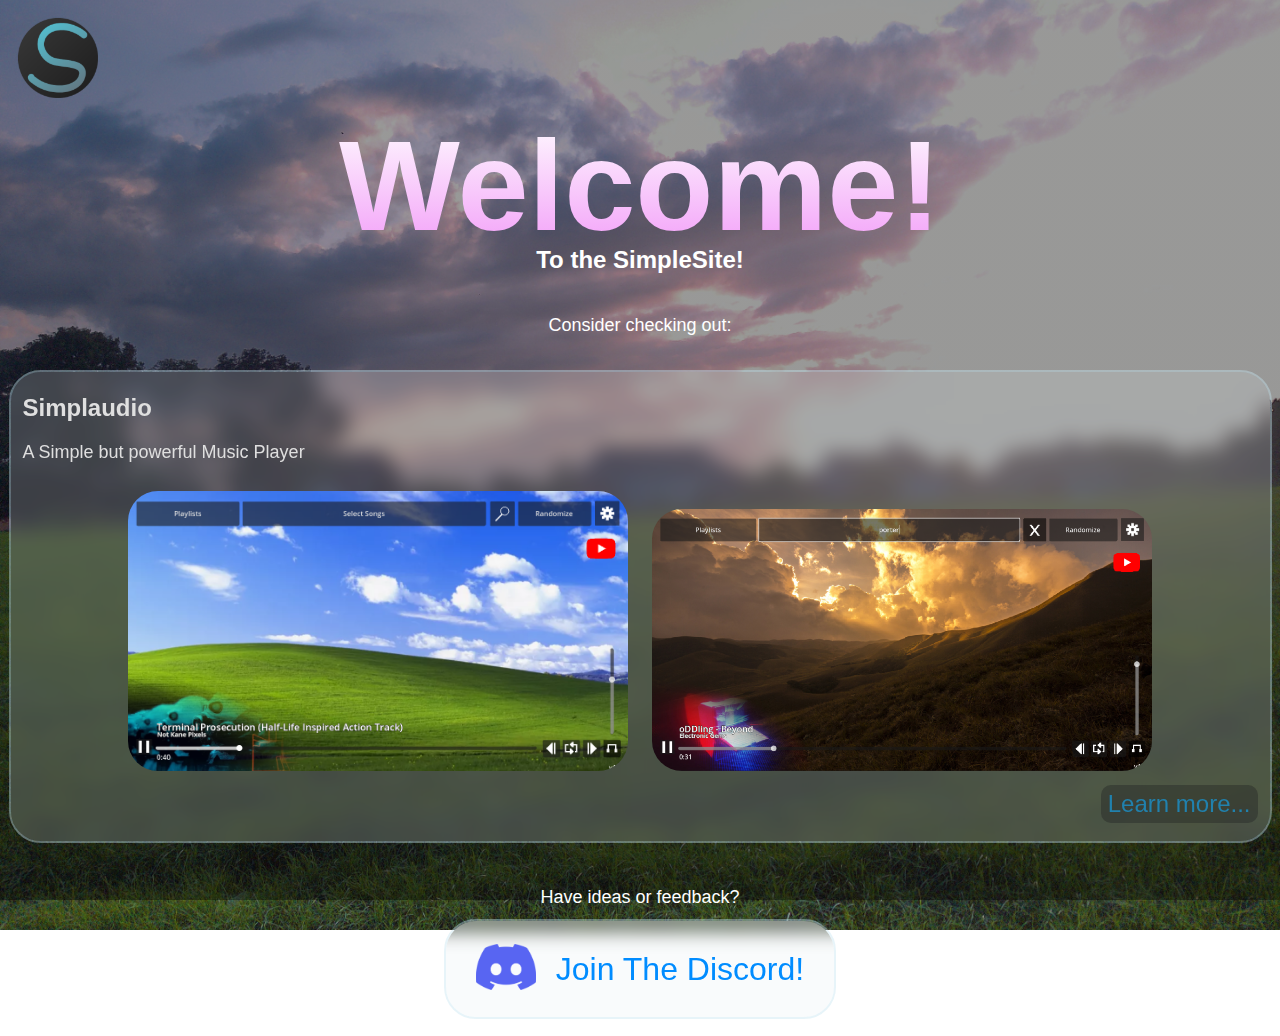
<file: index.html>
<!DOCTYPE html>
<html lang="en">
    <head>
        <meta charset="UTF-8">
        <meta name="viewport" content="width=device-width, initial-scale=1.0">
        <meta content="Simplaudio" property="og:title" />
        <meta content="Simplaudio Is a Simple but powerful Music Player." property="og:description" />
        <meta content="https://notdraimdev.github.io/SimplSite/" property="og:url" />
        <meta content="Images/SimpleFamilly.png" property="og:image" />
        <meta content="#43B581" data-react-helmet="true" name="theme-color" />
        <link rel="icon" type="image/x-icon" href="SimpleFamilly.png">
        <link rel="stylesheet" href="mainpagestyle.css">
        <title>SimplSite</title>
    </head>
    <body background="Images/sunset-nature-landscape-evening.jpg" style="background-size: cover; background-repeat: no-repeat;">
        <a href="https://github.com/notdraimdev/Simplaudio/" target="_blank"></a>
            <img class="simplfamillylogo" src="Images/SimpleFamilly.png" height="80" width="80" style="align-items: start; padding: 10px;">
        </a>
        <br>
        <div class="center">
            <div>
                <h1>Welcome!</h1>
                <h2 style="white-space: pre-line; margin-top:-10%;">
                    To the SimpleSite!
                </h2>
                <p style="white-space: pre-line; font-size: large;">
                    Consider checking out:
                </p>
            </div>
            <br>
            
            <div class="myList" style="float: none; margin-right: 2.5px;margin-left: 2.5px; padding: 2px;">
                <h2 style="padding-left: 10px;">Simplaudio</h2>
                <p style="font-size: large;padding-left: 10px">A Simple but powerful Music Player</p>
                <div class="row center">
                    <img class="showcaseimg" src="Images/SimplaudioProsecution.png">
                    <img class="showcaseimg" src="Images/SImplaudioscreenshot2.png">
                </div>
                <a href="simplaudio.html" class="buttonstyle" style="color: rgb(33, 129, 173);  float: right; display: block; margin-right: 10px;">Learn more...</a>
                <br><br><br>
            </div>

            

            <br>
            
            <p style="font-size: large;">Have ideas or feedback?</p>
            <br>
            <a href="https://discord.gg/V9aKGaZQTj" class="buttonstyle center discordtext myList" style="color: rgb(0, 140, 255); padding: 30px;float: none;"><img src="Images/discordlogo.PNG" width="60px" style="align-content: center; margin-bottom: -10px; margin-right: 20px;">Join The Discord!</a>
            <div style="margin-bottom: 40px;">
                
            </div>
        </div>

        
    </body>
</html>
</file>
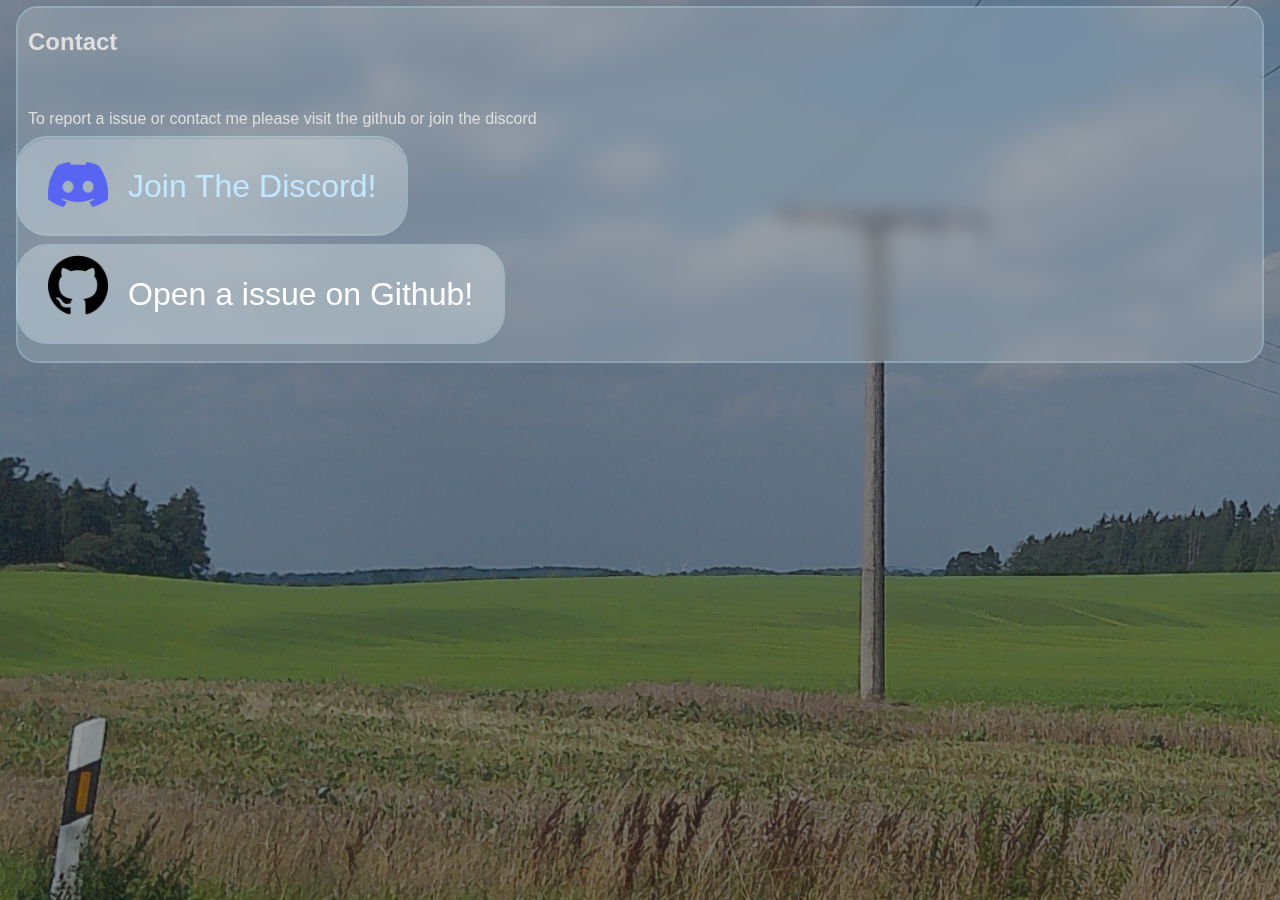
<file: Contact.html>
<!DOCTYPE html>
<html lang="en">
    <head>
        <meta charset="UTF-8">
        <meta name="viewport" content="width=device-width, initial-scale=1.0">
        <meta content="Simplaudio" property="og:title" />
        <meta content="Simplaudio Is a Simple but powerful Music Player." property="og:description" />
        <meta content="https://notdraimdev.github.io/SimplSite/" property="og:url" />
        <meta content="https://notdraimdev.github.io/SimplSite/SimplaudioProsecution.png" property="og:image" />
        <meta content="#43B581" data-react-helmet="true" name="theme-color" />
        <link rel="icon" type="image/x-icon" href="SimpleFamilly.png">
        <link rel="stylesheet" href="style.css">
        <title>SimplSite</title>
    </head>
    <body background="bacround.jpg" style="background-size: cover; background-repeat: no-repeat;">
        <div class="myList hoverableImage center" style="float: none; margin-left: 10px;margin-right: 10px;width: auto; max-height: max-content;" >
            <h2  style="padding-left: 10px;display:inline-block">Contact</h2>
            <p style="white-space: pre-line;margin-left: 10px;margin-right: 10px; overflow: auto;max-height: 400px;border-radius: 6px;">
                To report a issue or contact me please visit the github or join the discord
            </p>
            <br>
            <a href="https://discord.gg/V9aKGaZQTj" class="buttonstyle center discordtext myList" style="color: rgb(193, 232, 255); padding: 30px;float: none;"><img src="Images/discordlogo.PNG" width="60px" style="align-content: center; margin-bottom: -10px; margin-right: 20px;">Join The Discord!</a>
            <div style="margin-bottom: 50px;">
                
            </div>
            <a href="https://discord.gg/V9aKGaZQTj" class="buttonstyle center discordtext myList" style="color: rgb(255, 255, 255); padding: 30px;float: none;"><img src="Images/githuib.png" width="60px" style="align-content: center; margin-bottom: -10px; margin-right: 20px;">Open a issue on Github!</a>
            <div style="margin-bottom: 30px;">
                
            </div>
            <br>
        </div>
    </body>

</html>
</file>
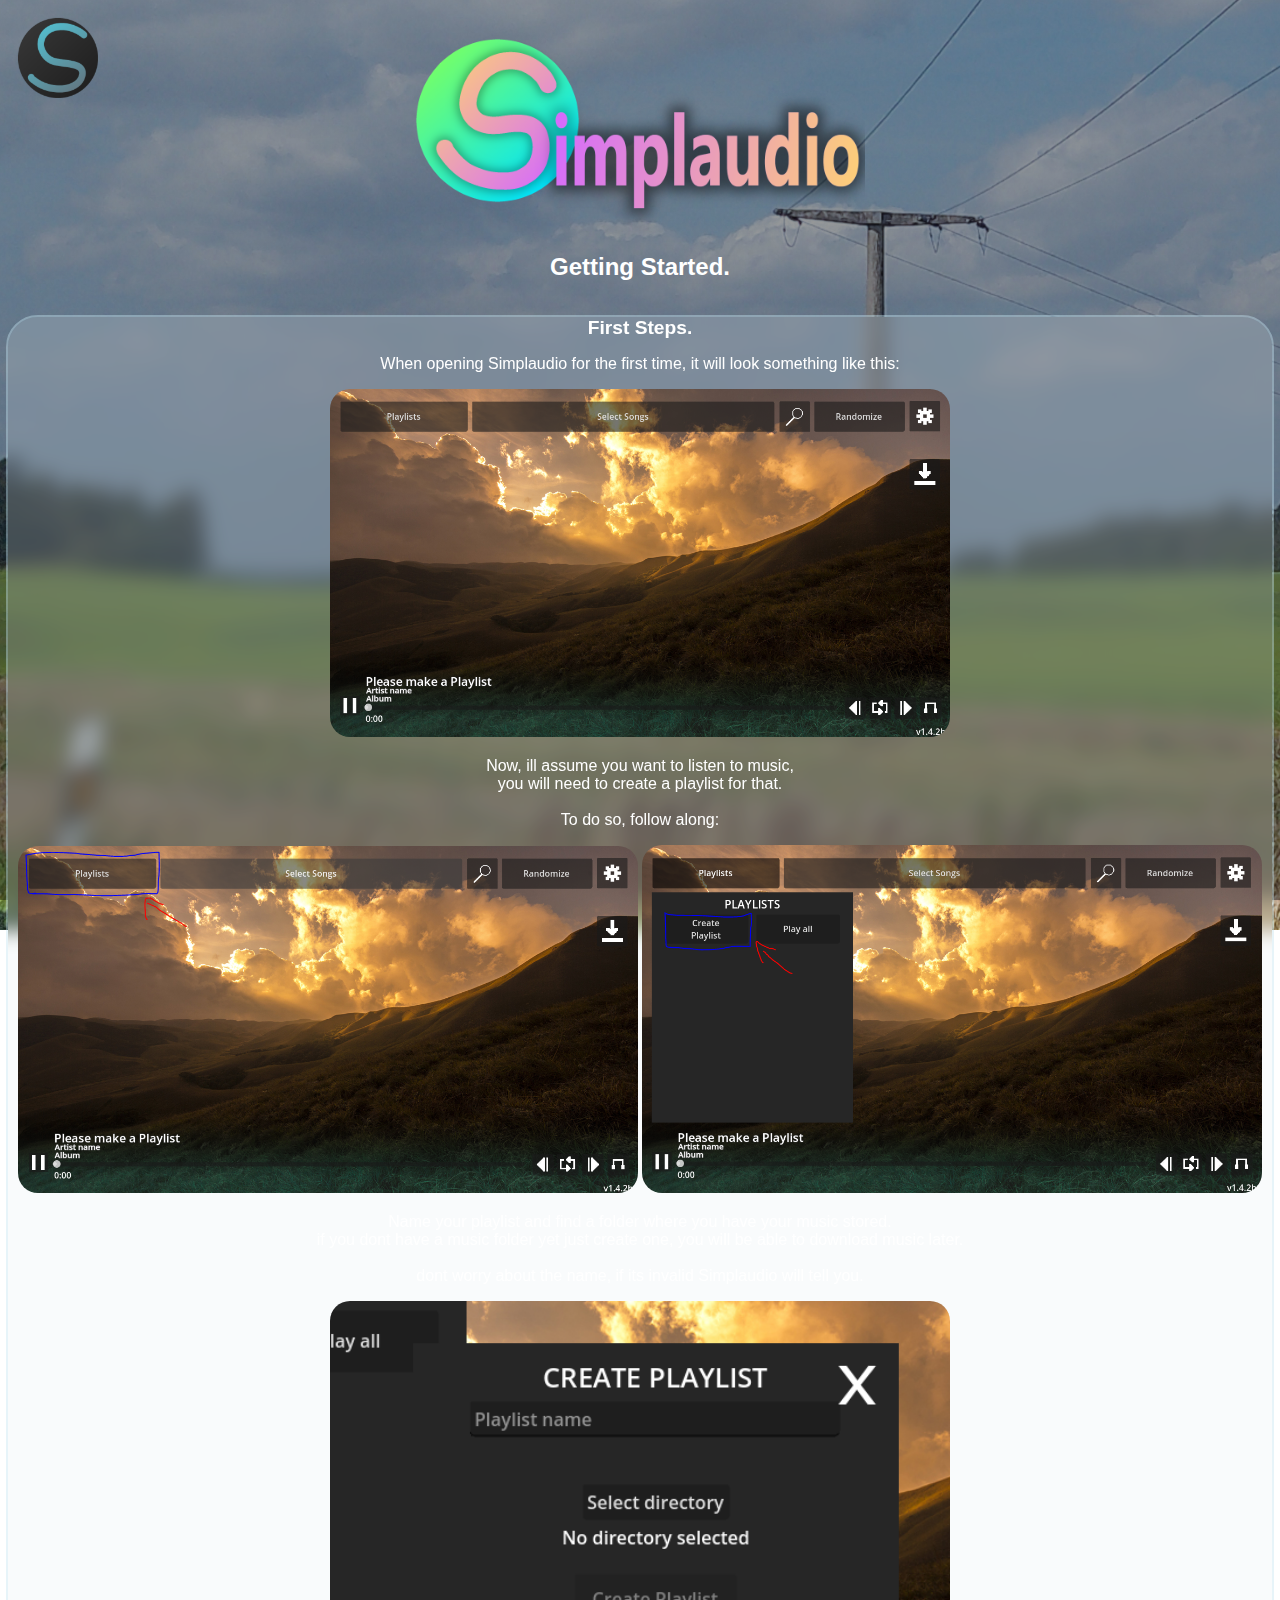
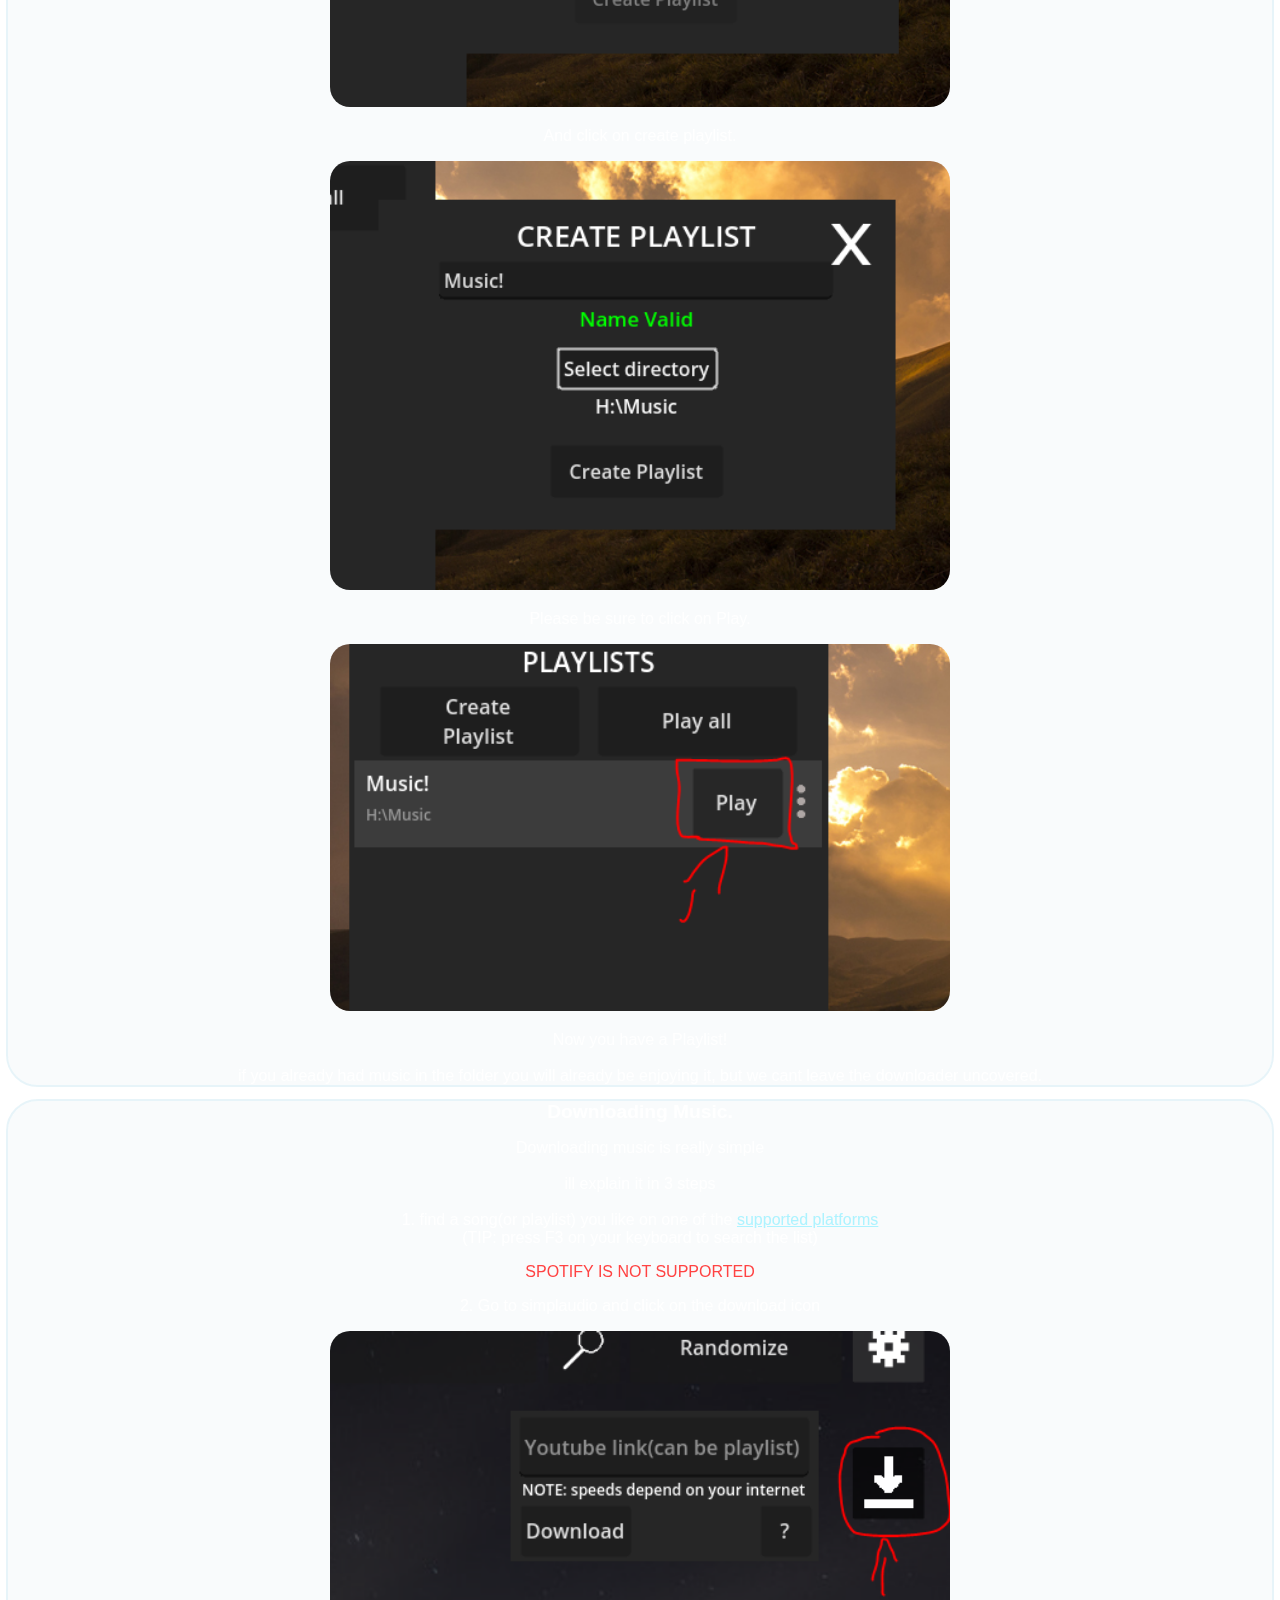
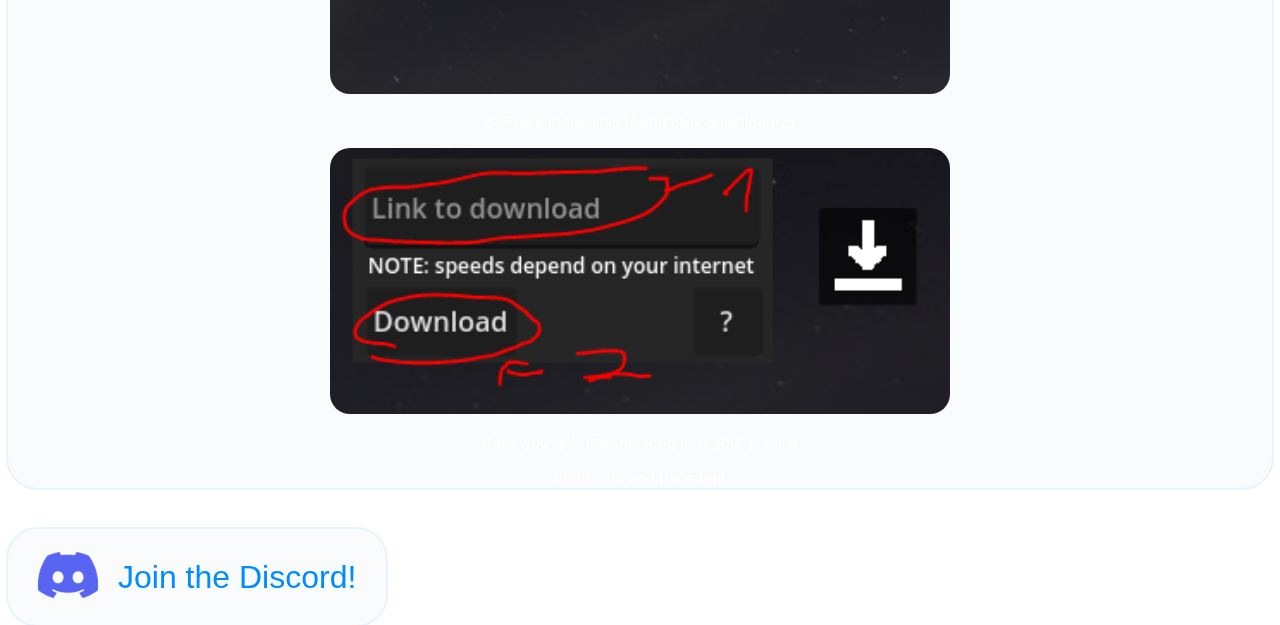
<file: GettingStarted.html>
<!DOCTYPE html>
<html lang="en">
    <head>
        <meta charset="UTF-8">
        <meta name="viewport" content="width=device-width, initial-scale=1.0">
        <meta content="Simplaudio" property="og:title" />
        <meta content="Simplaudio Getting Started" property="og:description" />
        <meta content="https://notdraimdev.github.io/SimplSite/" property="og:url" />
        <meta content="https://notdraimdev.github.io/SimplSite/SimplaudioProsecution.png" property="og:image" />
        <meta content="#43B581" data-react-helmet="true" name="theme-color" />
        <link rel="icon" type="image/x-icon" href="Images/SimpleFamilly.png">
        <link rel="stylesheet" href="style.css">
        <script src="Scripts.js"></script>
        <title>SimplSite</title>
    </head>
    <body background="Images/bacround.jpg" style="background-size: cover; background-repeat: no-repeat;">
        <a href="index.html" target="_self">
            <img class="simplfamillylogo" src="Images/SimpleFamilly.png" height="80" width="80" style="align-items: start; padding: 10px;">
        </a>
        <img src="Images/BigLogo.png" class="center simplaudiologo">
        <div>
            <h2 class="center">Getting Started.</h2>
                <!-- SET FLOAT TO NONE IF YOU WANT IT NOT DOING STUPID STUFF!!!-->
            <div class="center" style="color: white;">
                <div class="myList" style="color: white;">
                    <h2 style="font-size: larger; color: white;" class="center"> First Steps.</h2>
                    <p class="center" >When opening Simplaudio for the first time, it will look something like this:</p>
                    <div class="center">
                        <img src="docs/LaunchScreen.png" class="hoverableImage center">
                    </div>
                    <p class="center" style="white-space: pre-line;">Now, ill assume you want to listen to music,
                        you will need to create a playlist for that.

                        To do so, follow along:
                    </p>
                    <div class="center">
                        <img src="docs/Instruction1.png" class="hoverableImage center">
                        <img src="docs/Instruction2.png" class="hoverableImage center">
                    </div>
                    <p class="center" style="white-space: pre-line;">Name your playlist and find a folder where you have your music stored.
                        if you dont have a music folder yet just create one, you will be able to download music later.

                        dont worry about the name, if its invalid Simplaudio will tell you.
                    </p>
                    <div class="center">
                        <img src="docs/Instruction3.png" class="hoverableImage center">
                    </div>
                    <p class="center" style="white-space: pre-line;">And click on create playlist.
                    </p>
                    <div class="center">
                        <img src="docs/Instruction4.png" class="hoverableImage center">
                    </div>
                    <p class="center" style="white-space: pre-line;">Please be sure to click on Play.
                    </p>
                    <div class="center">
                        <img src="docs/Instruction5.png" class="hoverableImage center">
                    </div>
                    <p class="center" style="white-space: pre-line;">Now you have a Playlist!

                        if you already had music in the folder you will already be enjoying it, but we cant leave the downloader uncovered.
                    </p>
                </div>
                <div class="myList" style="color: white;">
                    <h2 style="font-size: larger; color: white;" class="center"> Downloading Music.</h2>
                    <p class="center" style="white-space: pre-line;">Downloading music is really simple

                        ill explain it in 3 steps
                        
                        1. find a song(or playlist) you like on one of the <a style="color: rgb(173, 243, 255);" href="https://github.com/yt-dlp/yt-dlp/blob/master/supportedsites.md">supported platforms</a>
                        (TIP: press F3 on your keyboard to search the list)
                    </p>
                    <p class="center" style="color: rgb(255, 67, 67);" >SPOTIFY IS NOT SUPPORTED</p>

                    <p class="center" style="white-space: pre-line;"> 2. Go to simplaudio and click on the download icon</p>

                    <div class="center">
                        <img src="docs/Instruction6.png" class="hoverableImage center">
                    </div>

                    <p class="center" style="white-space: pre-line;"> 3. Paste in the link(1) and click download(2)</p>

                    <div class="center">
                        <img src="docs/Instruction7.png" class="hoverableImage center">
                    </div>

                    <p class="center" style="white-space: pre-line;">there you go! now the song is in your playlist

                        thank you and have fun!
                    </p>
                </div>
            </div>
        </div>
        <div style="display: block;">
            <h4 class="center" style="margin-top: auto;margin-bottom: 30px; display:inline-block;float: none;">Do you need help with issues, have Feedback or just want to chat?</h4><br>
            
            <a href="https://discord.gg/V9aKGaZQTj" class="buttonstyle center discordtext myList" style="color: rgb(0, 140, 255); padding: 30px;float: none;"><img src="Images/discordlogo.PNG" width="60px" style="align-content: center; margin-bottom: -10px; margin-right: 20px;">Join the Discord!</a>
        </div>
        <br>
    </body>
</html>
</file>
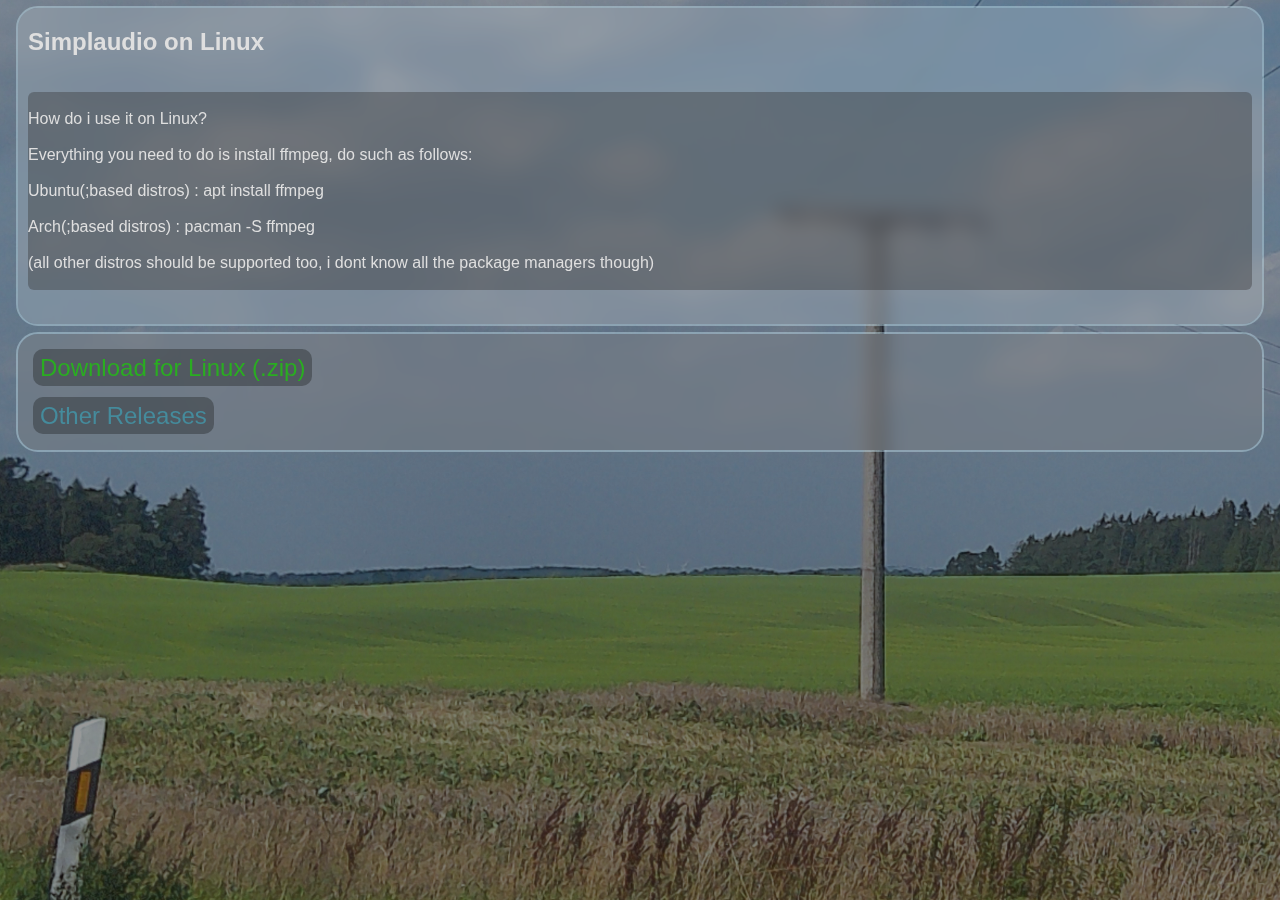
<file: linux.html>
<!DOCTYPE html>
<html lang="en">
    <head>
        <meta charset="UTF-8">
        <meta name="viewport" content="width=device-width, initial-scale=1.0">
        <meta content="Simplaudio" property="og:title" />
        <meta content="Simplaudio Is a Simple but powerful Music Player." property="og:description" />
        <meta content="https://notdraimdev.github.io/SimplSite/" property="og:url" />
        <meta content="https://notdraimdev.github.io/SimplSite/SimplaudioProsecution.png" property="og:image" />
        <meta content="#43B581" data-react-helmet="true" name="theme-color" />
        <link rel="icon" type="image/x-icon" href="SimpleFamilly.png">
        <link rel="stylesheet" href="style.css">
        <title>SimplSite</title>
    </head>
    <body background="bacround.jpg" style="background-size: cover; background-repeat: no-repeat;">
        <div class="myList hoverableImage center" style="float: none; margin-left: 10px;margin-right: 10px;width: auto; max-height: max-content;" >
            <h2 id="changelogname" style="padding-left: 10px;display:inline-block">Simplaudio on Linux</h2>
            <p style="white-space: pre-line;margin-left: 10px;margin-right: 10px; overflow: auto;max-height: 400px;background-color: #35353563;border-radius: 6px;">
                How do i use it on Linux?

                Everything you need to do is install ffmpeg, do such as follows:

                Ubuntu(;based distros) : apt install ffmpeg

                Arch(;based distros) : pacman -S ffmpeg

                 (all other distros should be supported too, i dont know all the package managers though)

            </p>
            <br>
        </div>
        <div class="myList downloads" style="background-color: #8888884f; padding: 20px 15px; border-radius: 20px; float: none;margin-left: 10px;margin-right: 10px;">
            <a href="https://github.com/notdraimdev/Simplaudio/releases/latest/download/Linux.zip" download class="buttonstyle" style="color: rgb(42, 173, 33);">Download for Linux (.zip)</a>
            <div style="margin-top: 20px;">
            <a href="https://github.com/notdraimdev/Simplaudio/releases/" target="_blank" class="buttonstyle" style="color: rgb(69, 139, 156);">
            Other Releases</a>
        </div>
    </body>

</html>
</file>
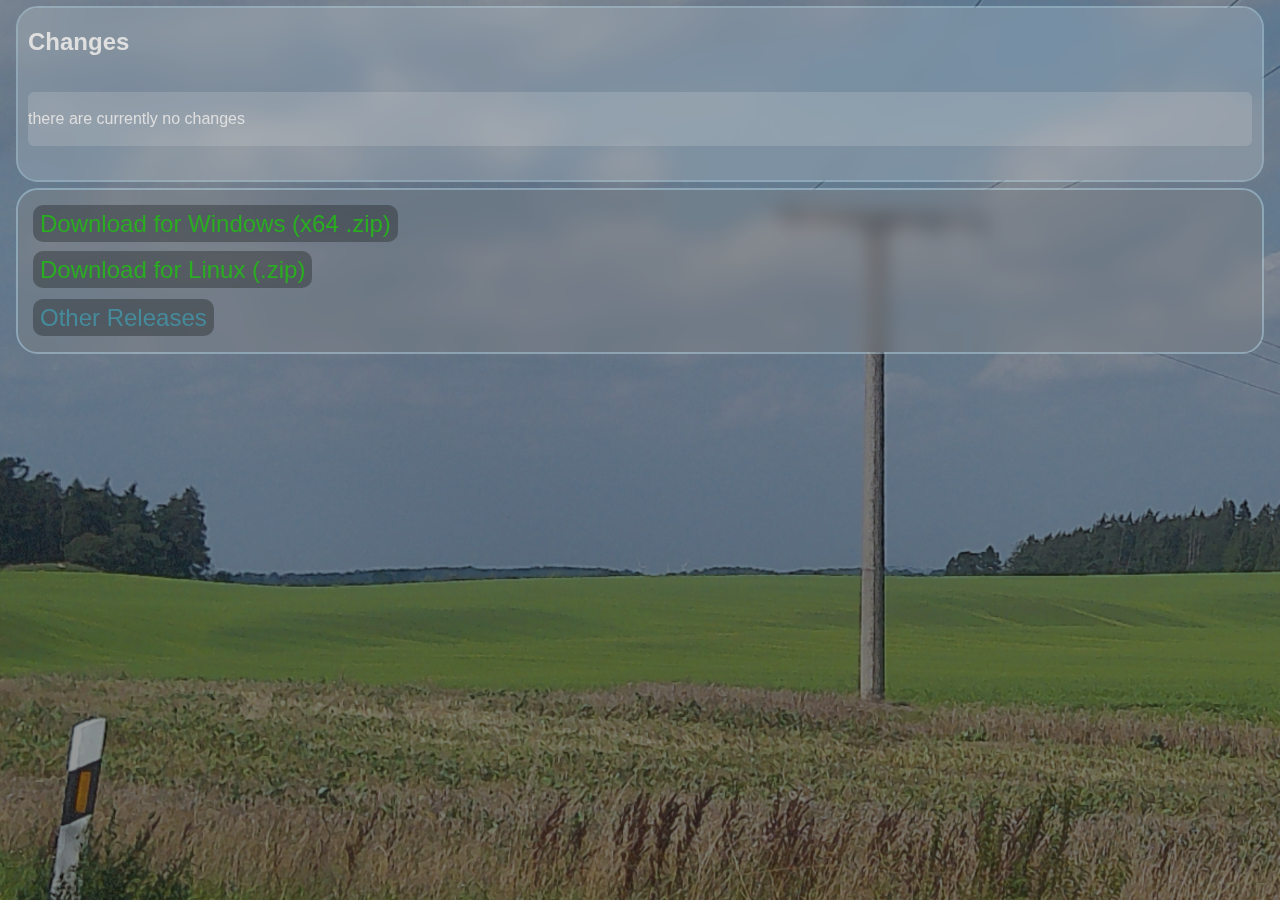
<file: notes.html>
<!DOCTYPE html>
<html lang="en">
    <head>
        <meta charset="UTF-8">
        <meta name="viewport" content="width=device-width, initial-scale=1.0">
        <meta content="Simplaudio" property="og:title" />
        <meta content="Simplaudio Is a Simple but powerful Music Player." property="og:description" />
        <meta content="https://notdraimdev.github.io/SimplSite/" property="og:url" />
        <meta content="https://notdraimdev.github.io/SimplSite/SimplaudioProsecution.png" property="og:image" />
        <meta content="#43B581" data-react-helmet="true" name="theme-color" />
        <link rel="icon" type="image/x-icon" href="SimpleFamilly.png">
        <link rel="stylesheet" href="style.css">
        <script src="Scripts.js"></script>
        <title>SimplSite</title>
    </head>
    <body background="bacround.jpg" style="background-size: cover; background-repeat: no-repeat;">
        <div class="myList hoverableImage center" style="float: none; margin-left: 10px;margin-right: 10px;width: auto; max-height: max-content;" >
            <h2 id="changelogname" style="padding-left: 10px;display:inline-block">Changes</h2>
            <p id="changelog" style="white-space: pre-line;margin-left: 10px;margin-right: 10px; overflow: auto;max-height: 400px;background-color: #d3d3d33a;border-radius: 6px;">
                there are currently no changes 
                
            </p>
            <br>
        </div>
        <div class="myList downloads" style="background-color: #8888884f; padding: 20px 15px; border-radius: 20px; float: none;margin-left: 10px;margin-right: 10px;">
            <a href="https://github.com/notdraimdev/Simplaudio/releases/latest/download/Windows.zip" download class="buttonstyle" style="color: rgb(42, 173, 33);">Download for Windows (x64 .zip)</a>
            <br><br>
            <a href="https://github.com/notdraimdev/Simplaudio/releases/latest/download/Linux.zip" download class="buttonstyle" style="color: rgb(42, 173, 33);">Download for Linux (.zip)</a>
            <div style="margin-top: 20px;">
            <a href="https://github.com/notdraimdev/Simplaudio/releases/" target="_blank" class="buttonstyle" style="color: rgb(69, 139, 156);">
            Other Releases</a>
        </div>
    </body>

</html>
</file>
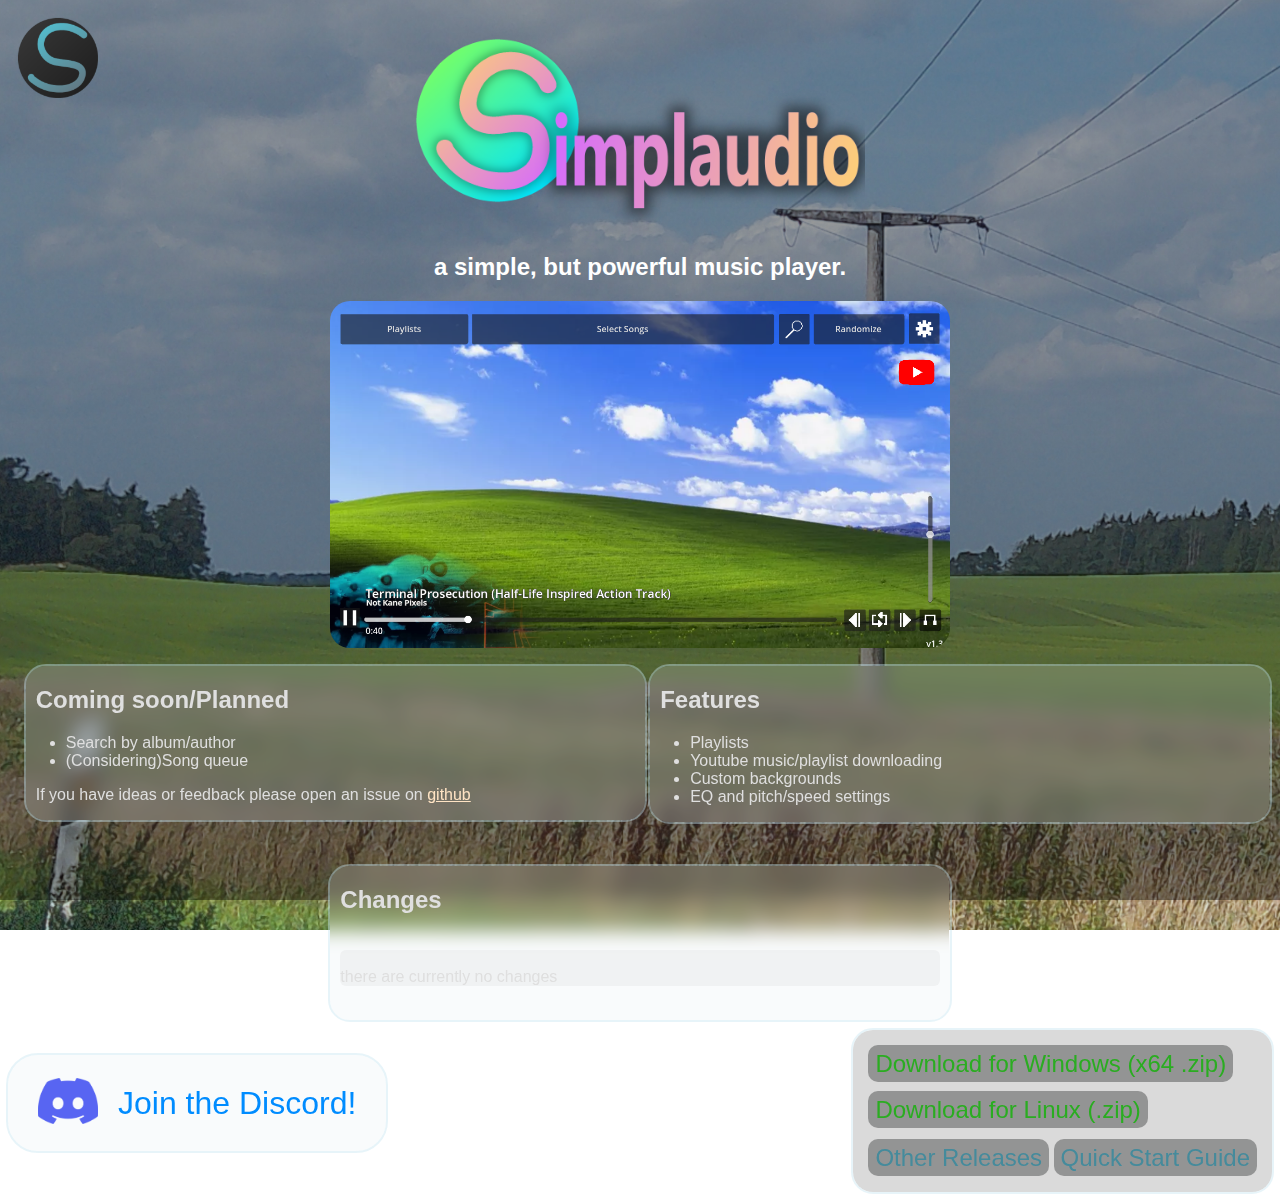
<file: simplaudio.html>
<!DOCTYPE html>
<html lang="en">
    <head>
        <meta charset="UTF-8">
        <meta name="viewport" content="width=device-width, initial-scale=1.0">
        <meta content="Simplaudio" property="og:title" />
        <meta content="Simplaudio Is a Simple but powerful Music Player." property="og:description" />
        <meta content="https://notdraimdev.github.io/SimplSite/" property="og:url" />
        <meta content="https://notdraimdev.github.io/SimplSite/SimplaudioProsecution.png" property="og:image" />
        <meta content="#43B581" data-react-helmet="true" name="theme-color" />
        <link rel="icon" type="image/x-icon" href="Images/SimpleFamilly.png">
        <link rel="stylesheet" href="style.css">
        <script src="Scripts.js"></script>
        <title>SimplSite</title>
    </head>
    <body background="Images/bacround.jpg" style="background-size: cover; background-repeat: no-repeat;">
        <a href="index.html" target="_self">
            <img class="simplfamillylogo" src="Images/SimpleFamilly.png" height="80" width="80" style="align-items: start; padding: 10px;">
        </a>
        <img src="Images/BigLogo.png" class="center simplaudiologo">
        <div>
            <div>
                
                <!-- SET FLOAT TO NONE IF YOU WANT IT NOT DOING STUPID STUFF!!!-->
                <h2 class="center">a simple, but powerful music player.</h2>
                <img src="Images/SimplaudioProsecution.png" style="display: block;float: none;" class="hoverableImage center">
                <br>
                <div style="display: block;">
                    <div class="row">
                        <div class="myList hoverableImage" style="float: right; margin-right: 2.5px;margin-left: 2.5px;height: 100%;">
                            <h2 style="padding-left: 10px;">Features</h2>
                            <ul>
                                <li>Playlists</li>
                                <li>Youtube music/playlist downloading</li>
                                <li>Custom backgrounds</li>
                                <li>EQ and pitch/speed settings</li>
                            </ul>
                        </div>

                        <div class="myList hoverableImage" style="float: right; margin-right: 2.5px;margin-left: 2.5px;height: 100%;">
                            <h2 style="padding-left: 10px;">Coming soon/Planned</h2>
                            <ul>
                                <li>Search by album/author </li>
                                <li>(Considering)Song queue </li>
                            </ul>
                            <p style="margin-left: 10px;float: none;">If you have ideas or feedback please open an issue on <a style="color: bisque;" href="https://github.com/notdraimdev/SimplSite/issues">github</a></p>
                        </div>
                    </div>
                </div>
                
            
            </div>
            <div>
                <div style="margin-top: 200px;">
                    <div class="row" style="text-align: right;">
                        <div class="myList hoverableImage center" style="float: none;" >
                            <h2 id="changelogname" style="padding-left: 10px;display:inline-block">Changes</h2>
                            <p id="changelog" style="white-space: pre-line;margin-left: 10px;margin-right: 10px; overflow: auto;max-height: 400px;background-color: #d3d3d33a;border-radius: 6px;">
                                there are currently no changes 
                            </p>
                            <br>
                        </div>

                        <div class="myList downloads" style="background-color: #8888884f; padding: 20px 15px; border-radius: 20px; float: right;">
                            <a href="https://github.com/notdraimdev/Simplaudio/releases/latest/download/Windows.zip" download class="buttonstyle" style="color: rgb(42, 173, 33);">Download for Windows (x64 .zip)</a>
                           <br><br>
                            <a href="https://github.com/notdraimdev/Simplaudio/releases/latest/download/Linux.zip" download class="buttonstyle" style="color: rgb(42, 173, 33);">Download for Linux (.zip)</a>
                            <div style="margin-top: 20px;">
                            <a href="https://github.com/notdraimdev/Simplaudio/releases/" target="_blank" class="buttonstyle" style="color: rgb(69, 139, 156);">
                            Other Releases</a>
                            <a href="GettingStarted.html" target="_self" class="buttonstyle" style="color: rgb(69, 139, 156);">
                                Quick Start Guide</a>
                        </div>
                    </div>
                </div>
            </div>
        </div>
        <div style="display: block;">
            <h4 class="center" style="margin-top: auto;margin-bottom: 30px; display:inline-block;float: none;">Do you need help with issues, have Feedback or just want to chat?</h4><br>
            
            <a href="https://discord.gg/V9aKGaZQTj" class="buttonstyle center discordtext myList" style="color: rgb(0, 140, 255); padding: 30px;float: none;"><img src="Images/discordlogo.PNG" width="60px" style="align-content: center; margin-bottom: -10px; margin-right: 20px;">Join the Discord!</a>
        </div>
        <br>
    </body>
</html>
</file>
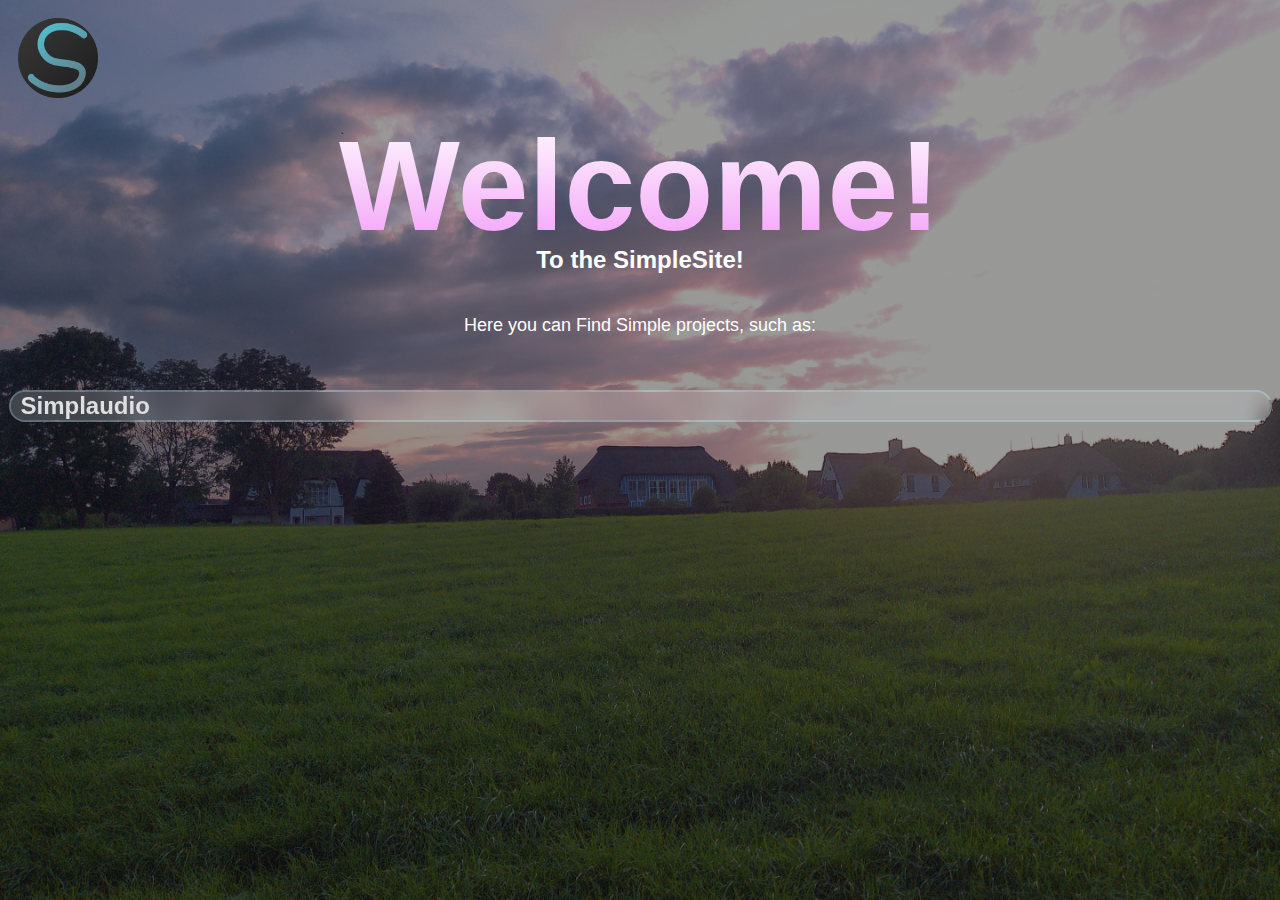
<file: welcome.html>
<!DOCTYPE html>
<html lang="en">
    <head>
        <meta charset="UTF-8">
        <meta name="viewport" content="width=device-width, initial-scale=1.0">
        <meta content="Simplaudio" property="og:title" />
        <meta content="Simplaudio Is a Simple but powerful Music Player." property="og:description" />
        <meta content="https://notdraimdev.github.io/SimplSite/" property="og:url" />
        <meta content="https://notdraimdev.github.io/SimplSite/SimplaudioProsecution.png" property="og:image" />
        <meta content="#43B581" data-react-helmet="true" name="theme-color" />
        <link rel="icon" type="image/x-icon" href="SimpleFamilly.png">
        <link rel="stylesheet" href="mainpagestyle.css">
        <script src="Scripts.js"></script>
        <title>SimplSite</title>
    </head>
    <body background="Images/sunset-nature-landscape-evening.jpg" style="background-size: cover; background-repeat: no-repeat;">
        <a href="https://github.com/notdraimdev/Simplaudio/" target="_blank"></a>
            <img class="simplfamillylogo" src="Images/SimpleFamilly.png" height="80" width="80" style="align-items: start; padding: 10px;">
        </a>
        <br>
        <div class="center">
            <div>
                <h1>Welcome!</h1>
                <h2 style="white-space: pre-line; margin-top:-10%;">
                    To the SimpleSite!
                </h2>
                <p style="white-space: pre-line; font-size: large;">
                    Here you can Find Simple projects, such as:
                </p>
            </div>
            <br>
            <div class="myList" style="float: none; margin-right: 2.5px;margin-left: 2.5px;">
                <h2 style="padding-left: 10px;">Simplaudio</h2>

        </div>
    </body>
</html>
</file>
<file: mainpagestyle.css>
*, *:before, *:after {
  box-sizing: inherit;
}

body
{
  font-family: Verdana, Geneva, Tahoma, sans-serif;
  color: white;
  background: linear-gradient(
    rgba(0, 0, 0, 0.4), 
    rgba(0, 0, 0, 0.4)
    
    ),
    url(Images/Eveningsmall.jpg);
    background-position: center;
    background-attachment: fixed;
}

h1
{
  background-image: linear-gradient(rgb(255, 255, 255),rgb(242, 154, 248));
  background-clip: text;
  background-color: rgba(136, 136, 136, 0.425);
  color: rgba(0, 255, 255, 0);
  font-size: 10vw;
}


@keyframes hue-change {
	0%, 100% {
		filter:hue-rotate(0deg);
	}
	50% {
		filter:hue-rotate(-45deg);
	}
}

.center
{
  align-content: center;
  margin-left: auto;
  margin-right: auto;
  text-align: center;
  
}


.buttonstyle
{
  background-color: rgba(30, 32, 32, 0.377);
  border-radius: 10px;
  font-style: normal;
  text-decoration: none;
  font-size:x-large; 
  padding: 5px 7px;
  transition: border-radius 200ms;
}

.buttonstyle:hover
{
  border-radius: 4px;
  background-color: rgba(75, 75, 75,0.377);
}

.buttonstyle:active
{
  border-radius: 15px;
  background-color: rgba(22, 22, 22, 0.5);
}

.myList
{
  text-align: start; 
  backdrop-filter: blur(10px);
  margin-bottom: 10px;
  background-color: rgba(224, 237, 241, 0.199);
  color:rgb(223, 223, 223); 
  text-shadow: black 2px;
  outline-width: 2px;
  outline-offset: 0px;
  outline-color: rgba(198, 228, 241, 0.418);
  outline-style: solid;

  border-radius: 30px;
}

.simplfamillylogo
{
  position: fixed; 
  z-index: 3;
}

.hoverableImage
{
  float: left;
  
  border-radius: 20px;
  width: 50%;
  transition: border-radius 200ms;
}

.discordtext
{
  font-size: larger;
}

.downloads{
  margin-left: auto;
  margin-right: auto;
  display: block;
  float: none;

}

.simplaudiologo
{
  width: 50%;
  height: auto;
  max-width: 450px;
  display: block;
  float: none;
}

.showcaseimg
{
  border-radius: 40px;
  padding: 10px;
  width: min(500px, 90%);
  height: auto;
}

@media screen and (max-width: 700px) {
  .hoverableImage {
    display: block;
    margin-left: auto;

    margin-right: auto;
    width: 100%;
  }
  .simplfamillylogo {
    width: 15%;
    max-width: 80px;
    height: auto;
  }
}
@media screen and (min-width: 701px) {
  .hoverableImage {
    width: 49%;
    
  }
  .discordtext{
    font-size: xx-large;
  }
}
</file>
<file: style.css>
*, *:before, *:after {
  box-sizing: inherit;
}

body
{
  font-family: Verdana, Geneva, Tahoma, sans-serif;
  color: white;
  background: linear-gradient(
    rgba(0, 0, 0, 0.4), 
    rgba(0, 0, 0, 0.4)
    
    ),
    url(Images/pole2.jpg);
    background-position: center;
    background-attachment: fixed;
}

.center
{
  align-content: center;
  margin-left: auto;
  margin-right: auto;
  text-align: center;
  
}

.buttonstyle
{
  background-color: rgba(30, 32, 32, 0.377);
  border-radius: 10px;
  font-style: normal;
  text-decoration: none;
  font-size:x-large; 
  padding: 5px 7px;
  transition: border-radius 200ms;
}

.buttonstyle:hover
{
  border-radius: 4px;
  background-color: rgba(75, 75, 75,0.377);
}

.buttonstyle:active
{
  border-radius: 15px;
  background-color: rgba(22, 22, 22, 0.5);
}

.myList
{
  text-align: start; 
  backdrop-filter: blur(10px);
  margin-bottom: 10px;
  background-color: rgba(224, 237, 241, 0.199);
  color:rgb(223, 223, 223); 
  text-shadow: black 2px;
  outline-width: 2px;
  outline-offset: 0px;
  outline-color: rgba(198, 228, 241, 0.418);
  outline-style: solid;

  border-radius: 30px;
}

.simplfamillylogo
{
  position: fixed; 
  z-index: 3;
}

.hoverableImage
{
  
  border-radius: 20px;
  width: 50%;
  transition: border-radius 200ms;
}

.discordtext
{
  font-size: larger;
}

.downloads{
  margin-left: auto;
  margin-right: auto;
  display: block;
  float: none;

}

.simplaudiologo
{
  width: 50%;
  height: auto;
  max-width: 450px;
  display: block;
  float: none;
}

@media screen and (max-width: 700px) {
  .hoverableImage {
    display: block;
    margin-left: auto;

    margin-right: auto;
    width: 100%;
  }
  .simplfamillylogo {
    width: 15%;
    max-width: 80px;
    height: auto;
  }
}
@media screen and (min-width: 701px) {
  .hoverableImage {
    width: 49%;
    
  }
  .discordtext{
    font-size: xx-large;
  }
}
</file>
